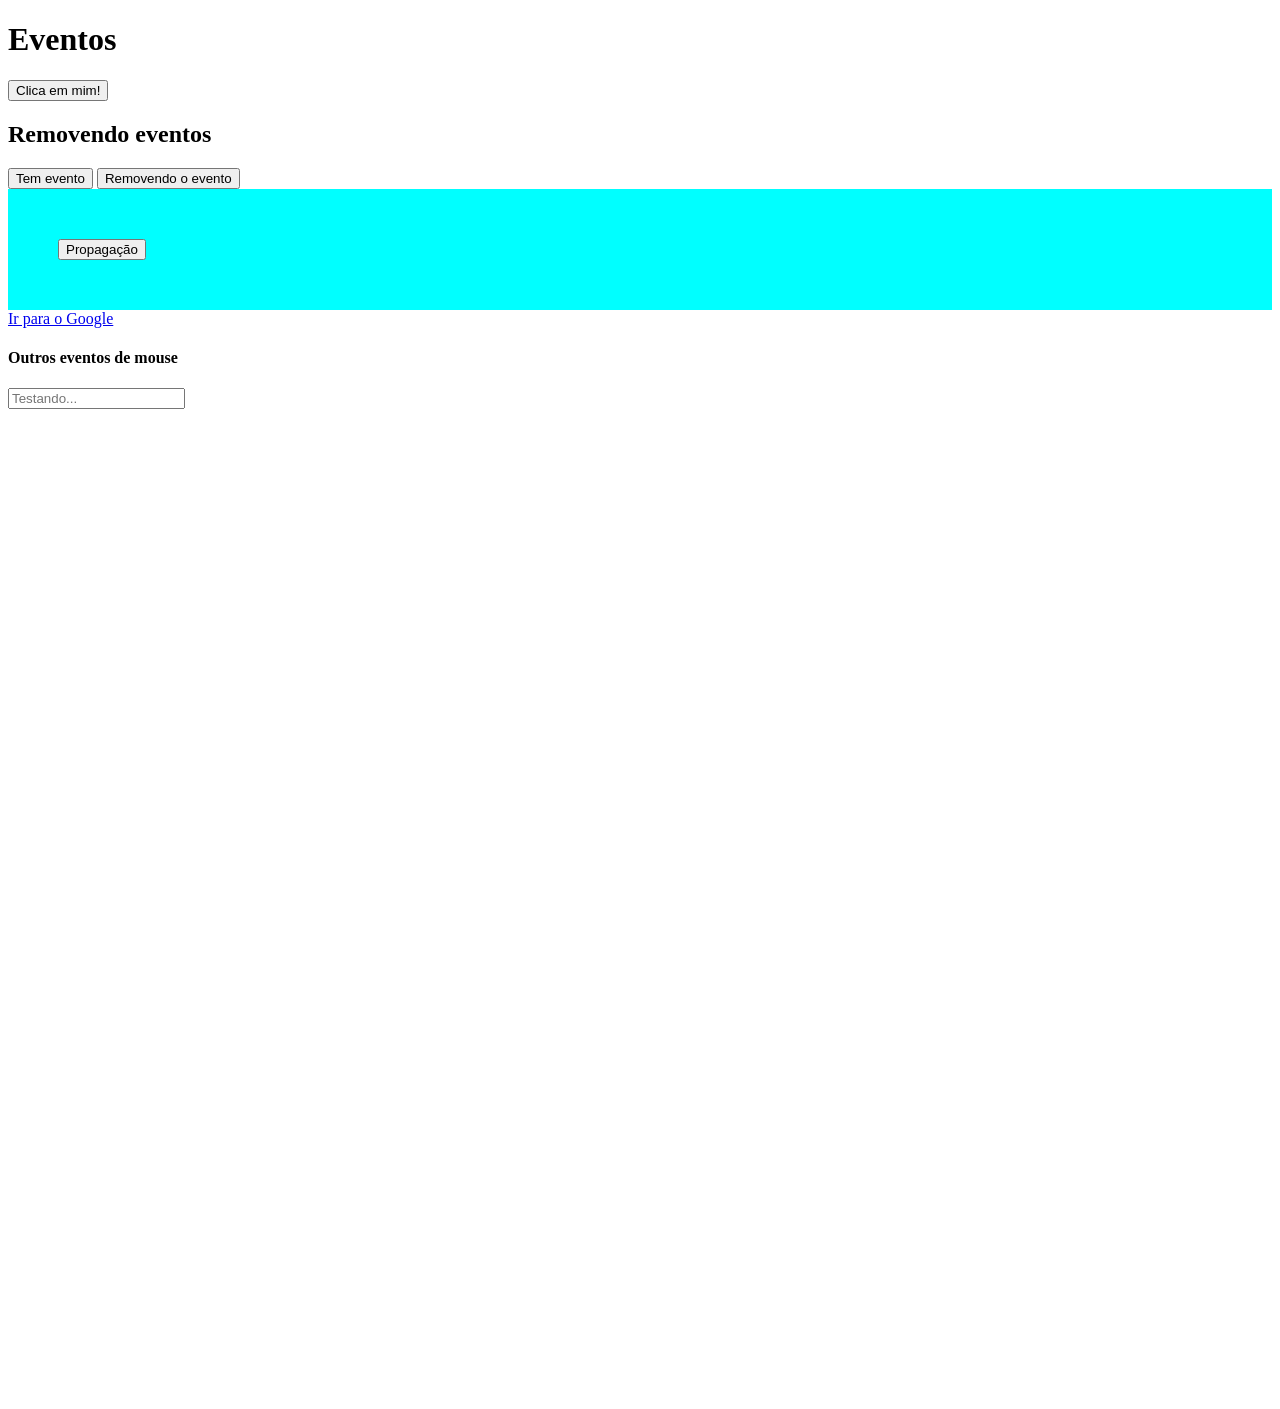
<file: 10_EVENTOS/index.html>
<!DOCTYPE html>
<html lang="en">
<head>
    <meta charset="UTF-8">
    <meta name="viewport" content="width=device-width, initial-scale=1.0">
    <title>Eventos</title>
    <link rel="shortcut icon" href="https://encrypted-tbn0.gstatic.com/images?q=tbn:ANd9GcRQMpATnnAkv2om2La9MvqQeO73lcMwaqYYqwqQ4w_M9Q&s=10" type="image/x-icon">
    <link rel="stylesheet" href="./css/styles.css">
    <script src="./js/scripts.js" defer></script>
</head>
<body>
    <h1 id="my-title">Eventos</h1>
    <button id="my-button">Clica em mim!</button>

    <h2>Removendo eventos</h2>
    <button id="btn">Tem evento</button>
    <button id="other-btn">Removendo o evento</button>

    <div id="btn-container">
        <button id="div-button">Propagação</button>
    </div>

    <a href="https://www.google.com">Ir para o Google</a>

    <h4 id="mouse">Outros eventos de mouse</h4>

    <input type="text" id="my-input" placeholder="Testando...">
</body>
</html>
</file>
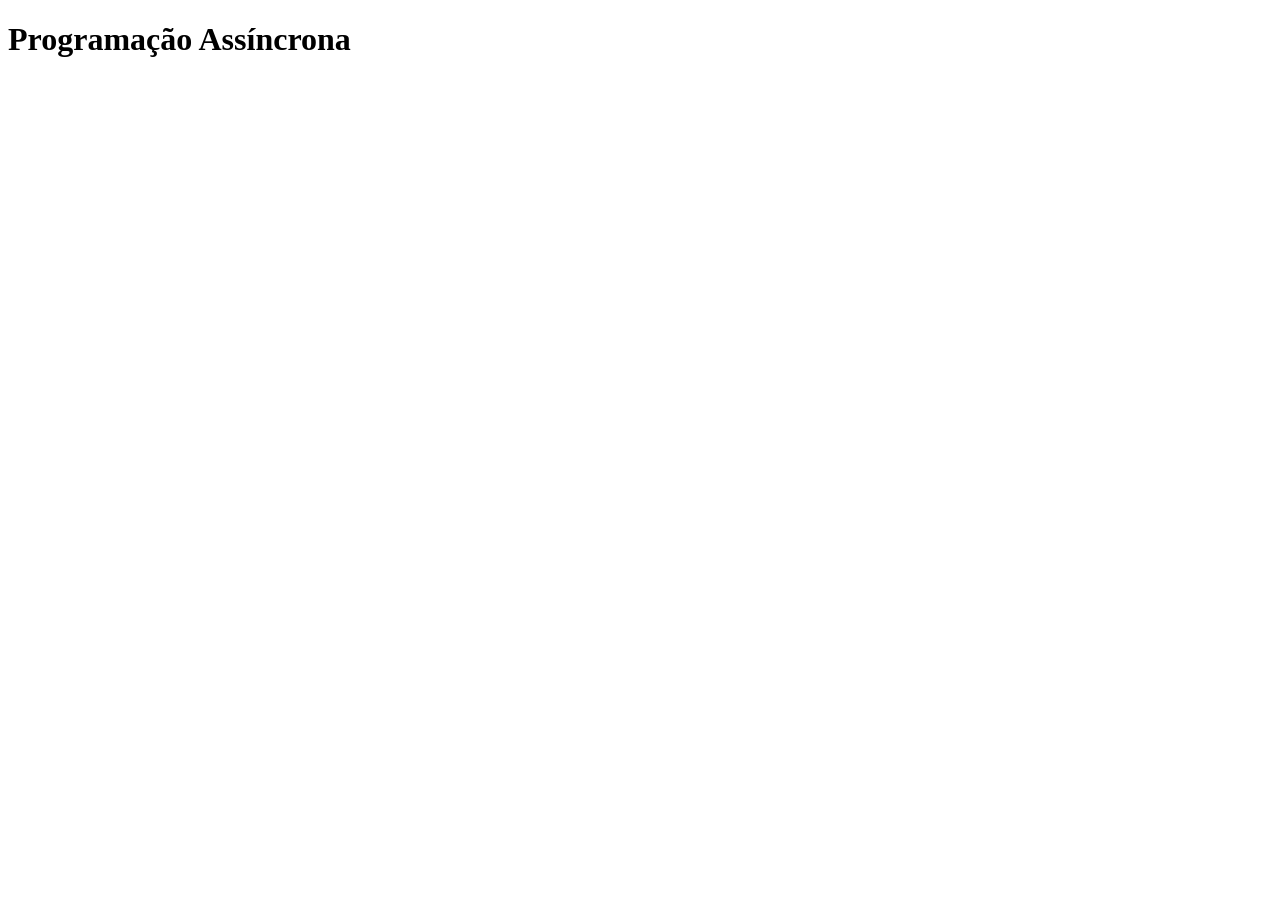
<file: 8_ASYNC/index.html>
<!DOCTYPE html>
<html lang="en">
<head>
    <meta charset="UTF-8">
    <meta name="viewport" content="width=device-width, initial-scale=1.0">
    <title>Programação Assíncrona</title>
    <script src="./script/scripts"></script>
    <link rel="shortcut icon" href="https://www.grindosaur.com/img/games/digimon-story-time-stranger/icons/salamon-icon.png" type="image/x-icon">
</head>
<body>
    <h1>Programação Assíncrona</h1>
</body>
</html>
</file>
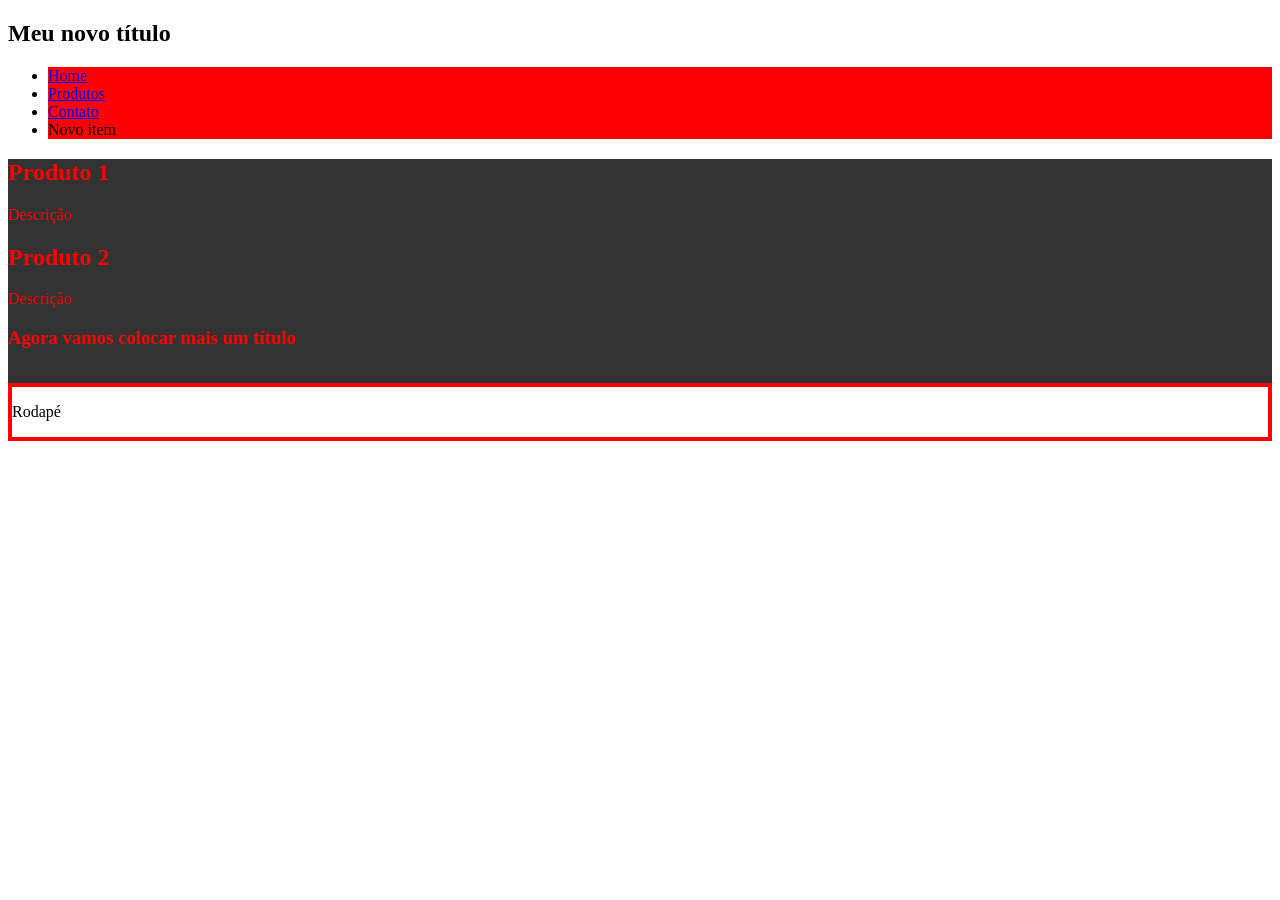
<file: 9_DOM/index.html>
<!DOCTYPE html>
<html lang="pt-BR">
<head>
    <meta charset="UTF-8">
    <meta name="viewport" content="width=device-width, initial-scale=1.0">
    <link rel="shortcut icon" href="https://www.grindosaur.com/img/games/digimon-story-time-stranger/icons/wizardmon-icon.png" type="image/x-icon">
    <title>DOM</title>
    <script src="./js/scripts.js" defer></script>
    <link rel="stylesheet" href="./css/styles.css">
</head>
<body>
    <header>
        <h1 id="title">Título</h1>
        <nav>
            <ul>
                <li><a href="#">Home</a></li>
                <li><a href="#">Produtos</a></li>
                <li><a href="#">Contato</a></li>
            </ul>
        </nav>
    </header>
    <main id="main-container">
        <div class="product">
            <h2>Produto 1</h2>
            <p>Descrição</p>
        </div>
        <div class="product">
            <h2>Produto 2</h2>
            <p>Descrição</p>
        </div>
    </main>
    <footer>
        <p>Rodapé</p>
    </footer>
</body>
</html>
</file>
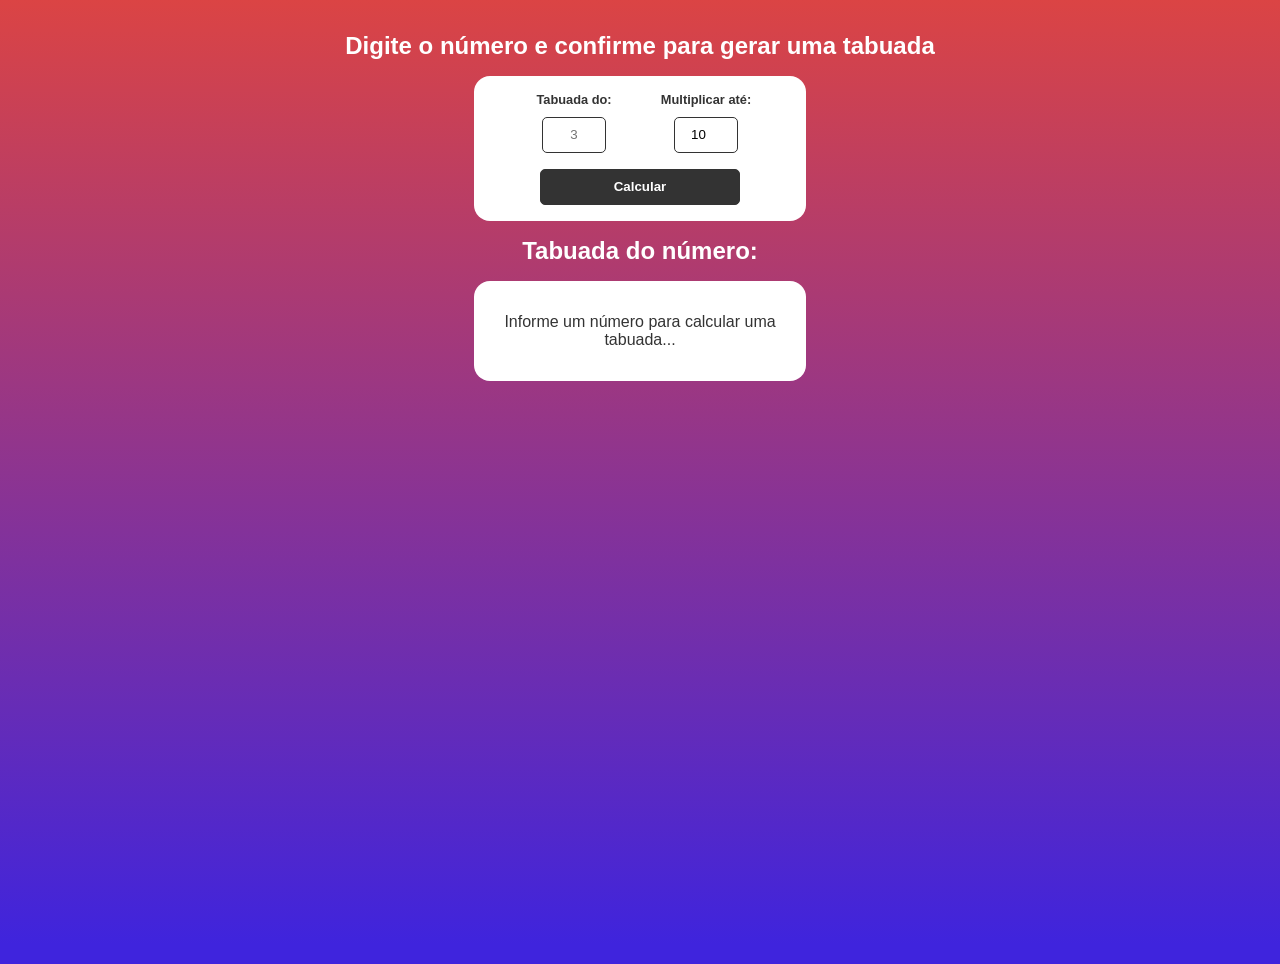
<file: projetos/calculadora/index.html>
<!DOCTYPE html>
<html lang="en">
<head>
    <meta charset="UTF-8">
    <meta name="viewport" content="width=device-width, initial-scale=1.0">
    <title>Tabuada js</title>
    <script src="./js/scripts.js" defer></script>
    <link rel="stylesheet" href="./css/styles.css">
    <link rel="shortcut icon" href="https://www.grindosaur.com/img/games/digimon-story-time-stranger/icons/datamon-icon.png" type="image/x-icon">
</head>
<body>
    <h2>Digite o número e confirme para gerar uma tabuada</h2>
    <form id="multiplication-form">
        <div class="form-control">
            <label for="number">Tabuada do:</label>
            <input type="text" name="number" id="number" placeholder="3">
        </div>
        <div class="form-control">
            <label for="multiplicator">Multiplicar até:</label>
            <input type="number" name="multiplicator" id="multiplicator" value="10">
        </div>
        <input type="submit" value="Calcular"/>
    </form>
    <div id="multiplication-table">
        <h2 id="multiplication-title">Tabuada do número: <span></span></h2>
        <div id="multiplication-operations">
            <p>Informe um número para calcular uma tabuada...</p>
            </div>
        </div>
    </div>
</body>
</html>
</file>
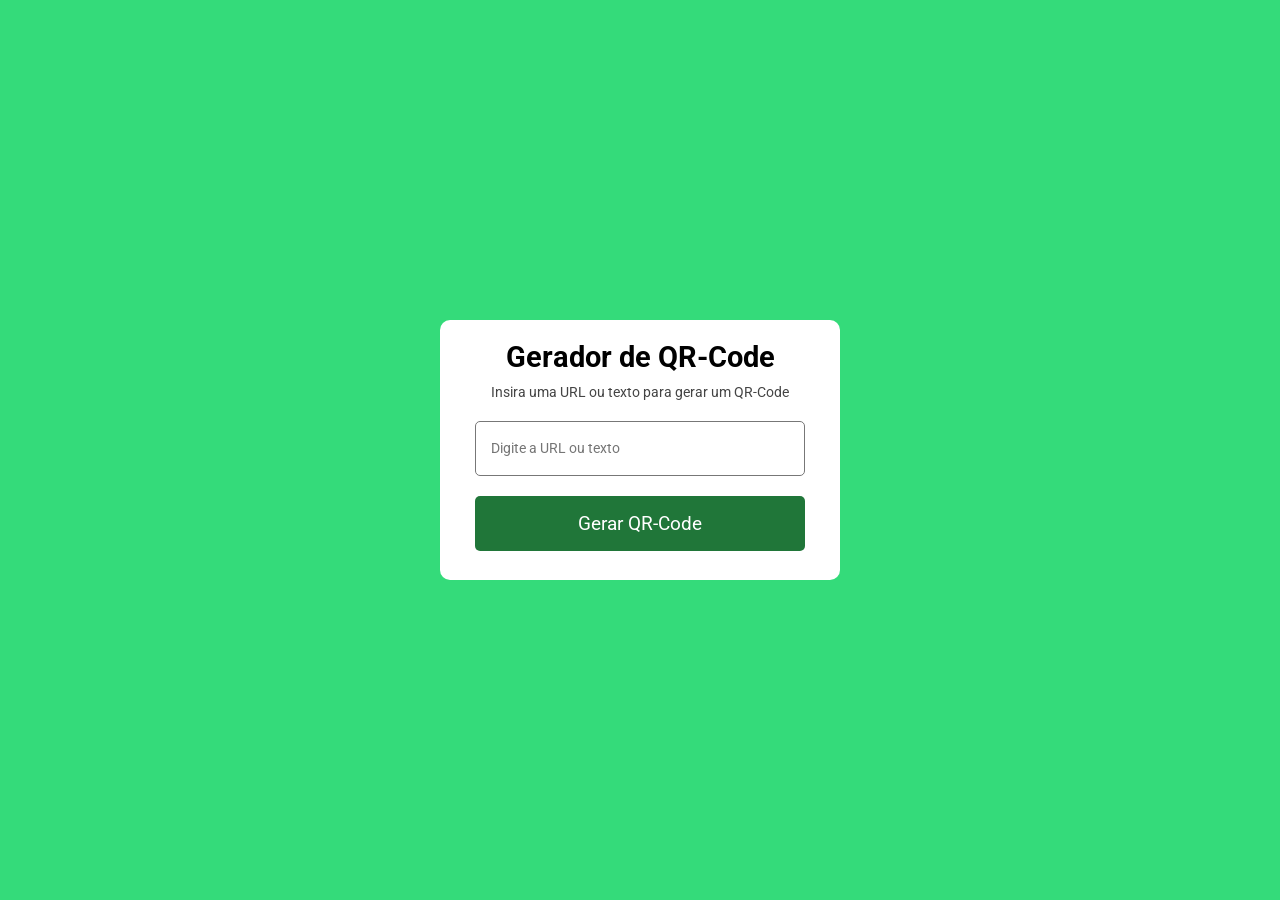
<file: projetos/gerador_qrcode/index.html>
<!DOCTYPE html>
<html lang="en">
<head>
    <meta charset="UTF-8">
    <meta name="viewport" content="width=device-width, initial-scale=1.0">
    <title>Gerador de QR-Code</title>
    <!-- Fonte Roboto -->
    <link rel="preconnect" href="https://fonts.googleapis.com">
    <link rel="preconnect" href="https://fonts.gstatic.com" crossorigin>
    <link href="https://fonts.googleapis.com/css2?family=Roboto:ital,wght@0,100..900;1,100..900&display=swap" rel="stylesheet">
    <!-- Estilos -->
    <link rel="stylesheet" href="./css/styles.css">
    <!-- Scripts -->
     <script src="./js/scripts.js" defer></script>
</head>
<body>
    <div class="container">
        <header id="qr-header">
            <h1>Gerador de QR-Code</h1>
            <p>Insira uma URL ou texto para gerar um QR-Code</p>
        </header>
        <div id="qr-form">
            <input type="text" placeholder="Digite a URL ou texto">
            <button>Gerar QR-Code</button>
        </div>
        <div id="qr-code">
            <img src="./img/Ativo 1.webp" alt="QR-Code">
        </div>
    </div>
</body>
</html>
</file>
<file: 10_EVENTOS/css/styles.css>
body{
    margin-bottom: 1000px;
}

#btn-container{
    background-color: aqua;
    padding: 50px;
}
</file>
<file: 9_DOM/css/styles.css>
footer {
    border: 4px solid red;
}
</file>
<file: projetos/calculadora/css/styles.css>
* {
    margin: 0;
    padding: 0;
    font-family: Helvetica;
}

body {
    text-align: center;
    padding: 2rem;
    min-height: 100vh;
    background: linear-gradient(180deg, #DB4444 0%, #3F24DD 98%);
    color: #FFF;
}

h2 {
    margin-bottom: 1rem;
}

#multiplication-form {
    display: flex;
    justify-content: center;
    align-items: center;
    flex-wrap: wrap;
    margin: 1rem auto;
    max-width: 300px;
    padding: 1rem;
    background-color: #FFF;
    border-radius: 1rem;
    color: #333
}

.form-control {
    display: flex;
    flex-direction: column;
    align-items: center;
    width: 100px;
    margin: 0 1rem;
}

.form-control label {
    margin-bottom: 0.6rem;
    font-size: 0.8rem;
    font-weight: bold;
}

.form-control input {
    margin-bottom: 1rem;
    flex: 1;
    padding: 0.6rem 0.4rem;
    border: 1px solid #333;
    width: 50px;
    border-radius: 5px;
    text-align: center;
}

#multiplication-form input[type="submit"] {
    max-height: 50px;
    padding: 0.6rem 1.2rem;
    width: 200px;
    color: #fff;
    background-color: #333;
    border: 1px solid #333;
    border-radius: 5px;
    cursor: pointer;
    font-weight: bold;
}

#multiplication-operations {
    display: flex;
    flex-direction: column;
    align-items: center;
    max-width: 300px;
    margin: 1rem auto;
    padding: 2rem 1rem;
    background-color: #fff;
    color: #333;
    border-radius:1rem;
}

#multiplication-operations .row {
    display: flex;
    justify-content: center;
    border: 1px solid #ccc;
    border-bottom: none;
    padding: 0.5rem;
    width: 150px;
}

#multiplication-operations .row:last-child {
    border-bottom: 1px solid #ccc;
}

#multiplication-operations .result {
    margin-left: 0.4rem;
}
</file>
<file: projetos/gerador_qrcode/css/styles.css>
* {
    margin: 0;
    padding: 0;
    font-family: Roboto;
    box-sizing: border-box;
}

body {
    display: flex;
    align-items: center;
    justify-content: center;
    min-height: 100vh;
    background-color: #34DB7A;
}

.container {
    background-color: #FFF;
    height: 260px;
    width: 400px;
    border-radius: 10px;
    padding: 20px;
    transition: .2s;
}

.container.active {
    height: 500px;
}

#qr-header {
    text-align: center;
}

#qr-header h1{
    font-size: 1.8rem;
    margin-bottom: 10px;
}

#qr-header p{
    color: #444;
    font-size: .9rem;
}

#qr-form {
    margin: 20px 15px;
}

#qr-form input, #qr-form button {
    width: 100%;
    height: 55px;
    border: none;
    border-radius: 5px;
    font-size: .9rem;
}

#qr-form input {
    border: 1px solid #777;
    padding: 10px 15px;;
}

#qr-form button {
    background-color: #086824;
    color: #fff;
    font-size: 1.2rem;
    margin-top: 20px;
    cursor: pointer;
    opacity: .9;
    transition: 0.4s;
}

#qr-form button:hover {
    opacity: 1;
}

#qr-code {
    display: flex;
    opacity: 0;
    border: 1px solid #ccc;
    padding: 30px 0;
    margin: 20px 15px;
    justify-content: center;
    border-radius: 5px;
    transition: .5s;
}

.container.active #qr-code {
    opacity: 1;
}

#qr-code img {
    width: 150px;
}
</file>
